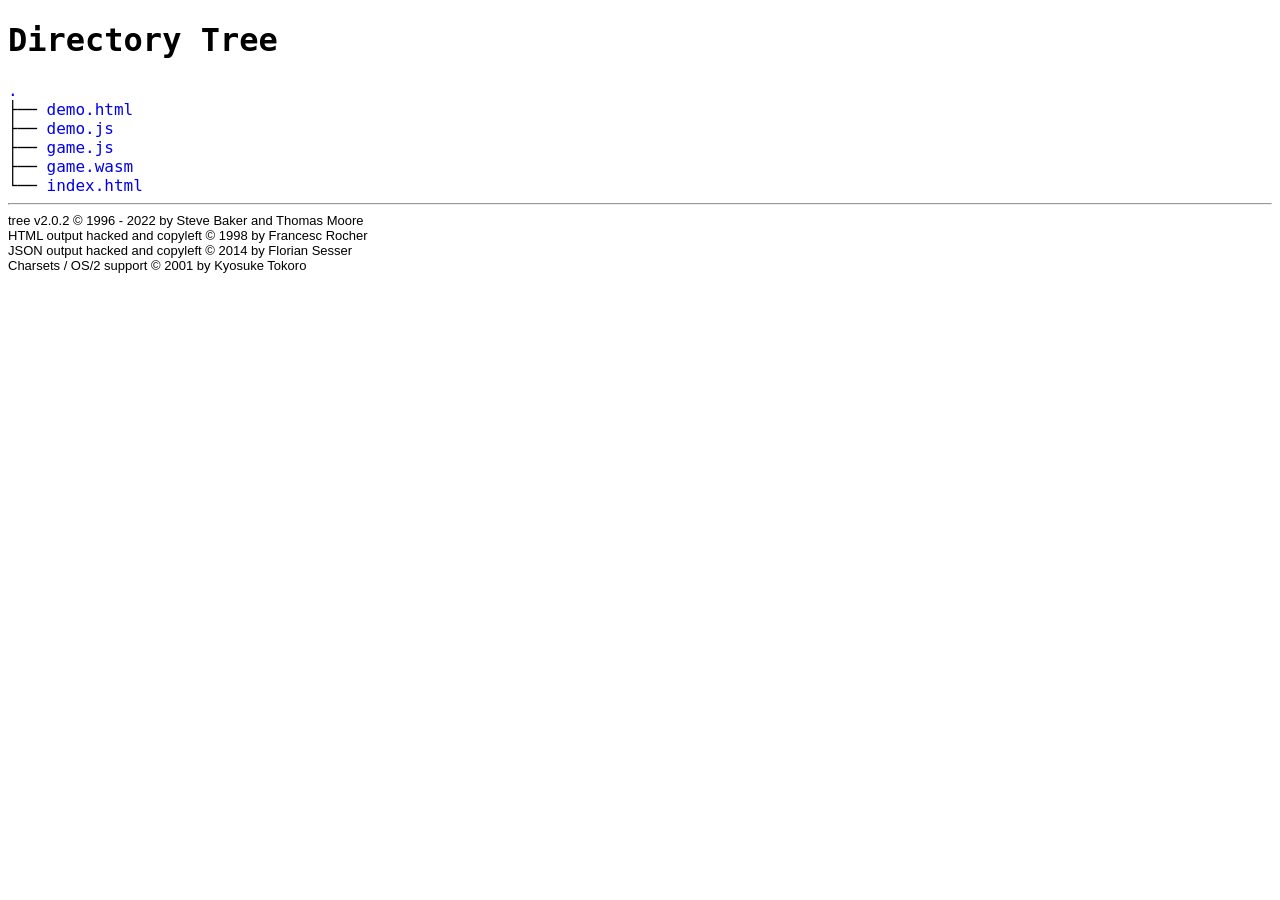
<file: web/index.html>
<!DOCTYPE html>
<html>
<head>
 <meta http-equiv="Content-Type" content="text/html; charset=utf-8">
 <meta name="Author" content="Made by 'tree'">
 <meta name="GENERATOR" content="$Version: $ tree v2.0.2 (c) 1996 - 2022 by Steve Baker, Thomas Moore, Francesc Rocher, Florian Sesser, Kyosuke Tokoro $">
 <title>Directory Tree</title>
 <style type="text/css">
  BODY { font-family : monospace, sans-serif;  color: black;}
  P { font-family : monospace, sans-serif; color: black; margin:0px; padding: 0px;}
  A:visited { text-decoration : none; margin : 0px; padding : 0px;}
  A:link    { text-decoration : none; margin : 0px; padding : 0px;}
  A:hover   { text-decoration: underline; background-color : yellow; margin : 0px; padding : 0px;}
  A:active  { margin : 0px; padding : 0px;}
  .VERSION { font-size: small; font-family : arial, sans-serif; }
  .NORM  { color: black;  }
  .FIFO  { color: purple; }
  .CHAR  { color: yellow; }
  .DIR   { color: blue;   }
  .BLOCK { color: yellow; }
  .LINK  { color: aqua;   }
  .SOCK  { color: fuchsia;}
  .EXEC  { color: green;  }
 </style>
</head>
<body>
	<h1>Directory Tree</h1><p>
	<a href=".">.</a><br>
	├── <a href="./game.html">demo.html</a><br>
	├── <a href="./demo.js">demo.js</a><br>
	├── <a href="./game.js">game.js</a><br>
	├── <a href="./game.wasm">game.wasm</a><br>
	└── <a href="./index.html">index.html</a><br>
	<hr>
	<p class="VERSION">
		 tree v2.0.2 © 1996 - 2022 by Steve Baker and Thomas Moore <br>
		 HTML output hacked and copyleft © 1998 by Francesc Rocher <br>
		 JSON output hacked and copyleft © 2014 by Florian Sesser <br>
		 Charsets / OS/2 support © 2001 by Kyosuke Tokoro
	</p>
</body>
</html>
</file>
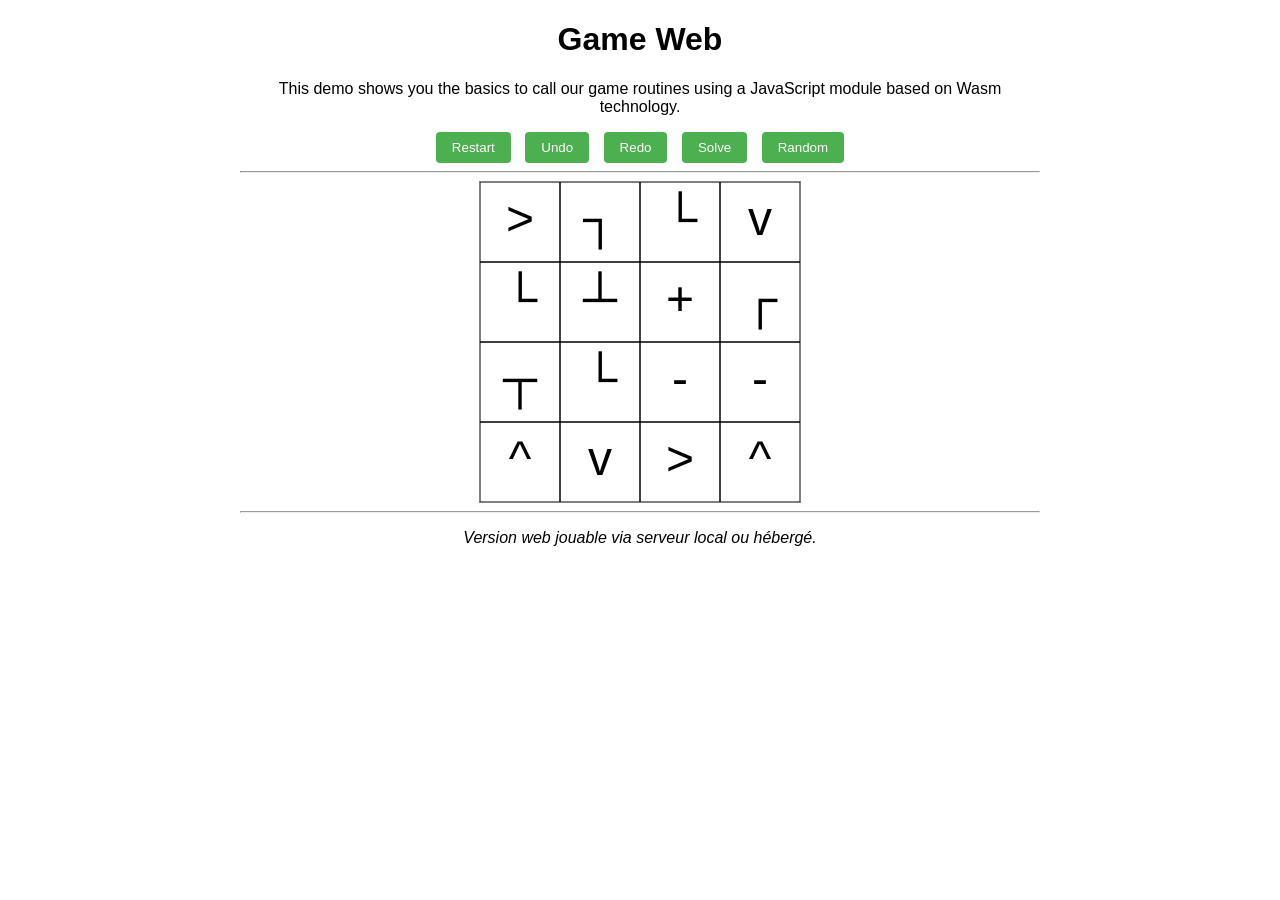
<file: web/game.html>
<!DOCTYPE html>
<html>
<head>
    <meta charset="utf-8">
    <title>Demo Game</title>
    <link rel="stylesheet" href="style.css">
</head>
<body>
    <h1>Game Web</h1>
    <p>This demo shows you the basics to call our game routines using a JavaScript module based on Wasm technology.</p>
    
    <div class="controls">
        <button id="restartBtn">Restart</button>
        <button id="undoBtn">Undo</button>
        <button id="redoBtn">Redo</button>
        <button id="solveBtn">Solve</button>
        <button id="randomBtn">Random</button>
    </div>
    <hr>
    
    <div class="canvas-container">
        <canvas id="canvas" width="400" height="400"></canvas>
    </div>
    
    <hr>
    <p><em>Version web jouable via serveur local ou hébergé.</em></p>
    
    <script src="game.js"></script>
    <script src="demo.js"></script>
</body>
</html>
</file>
<file: web/style.css>
/* Model de base pour toute la page */
body {
    font-family: Arial;
    text-align: center; 
    margin: auto; 
    max-width: 800px; 
}

/* Modele pour le conteneur du canvas */
.canvas-box {
    margin-top: 20px;
    margin-bottom: 20px;
}

/* Modele du canvas lui-même */
#canvas {
    background: white; 
    border: 1px solid gray; 
    display: block; 
    margin-left: auto; 
    margin-right: auto;
}

/* Style pour les boutons */
.game-buttons {
    margin: 20px 0;
}

/* Modele de base pour tous les boutons */
button {
    padding: 8px 16px;
    background: #4CAF50; 
    color: white;
    border: none;
    border-radius: 4px;
    margin: 0 5px; 
}

/* Changement de couleur */
button:hover {
    background: #45a049;
}
</file>
